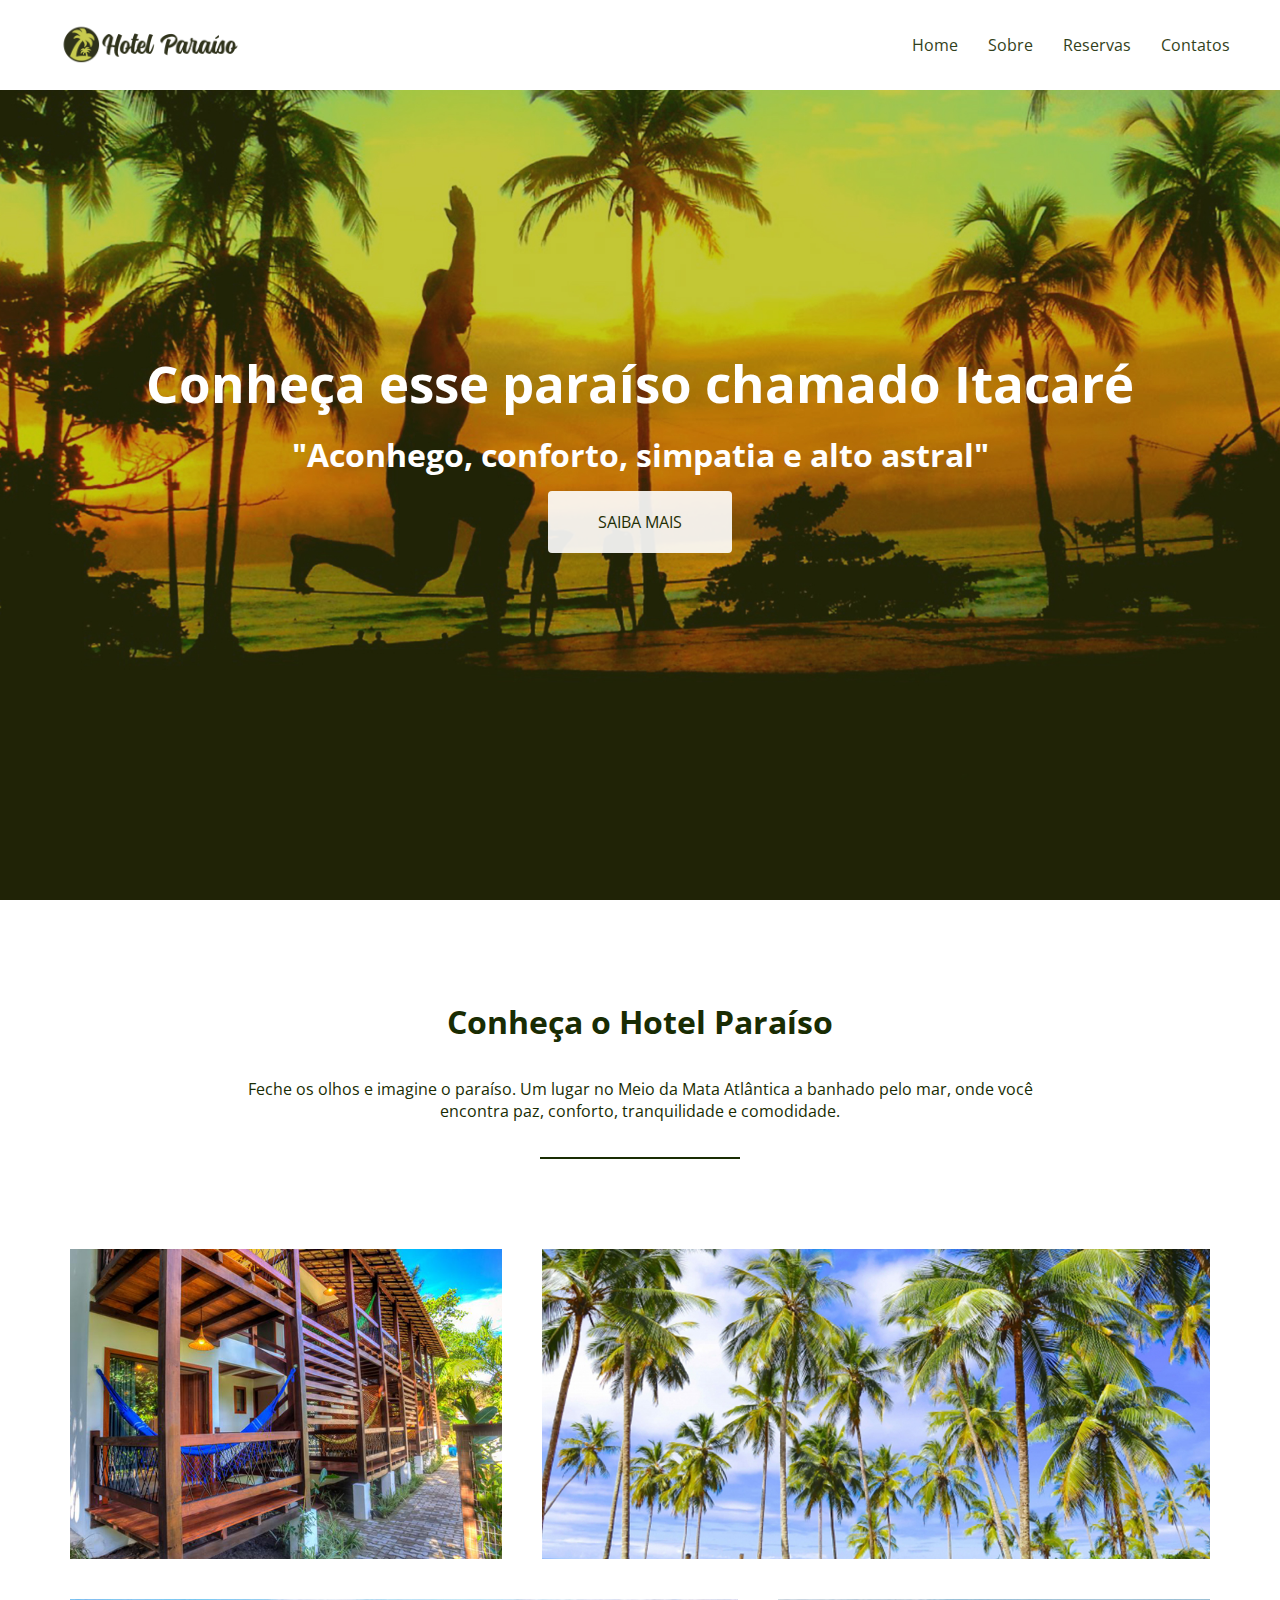
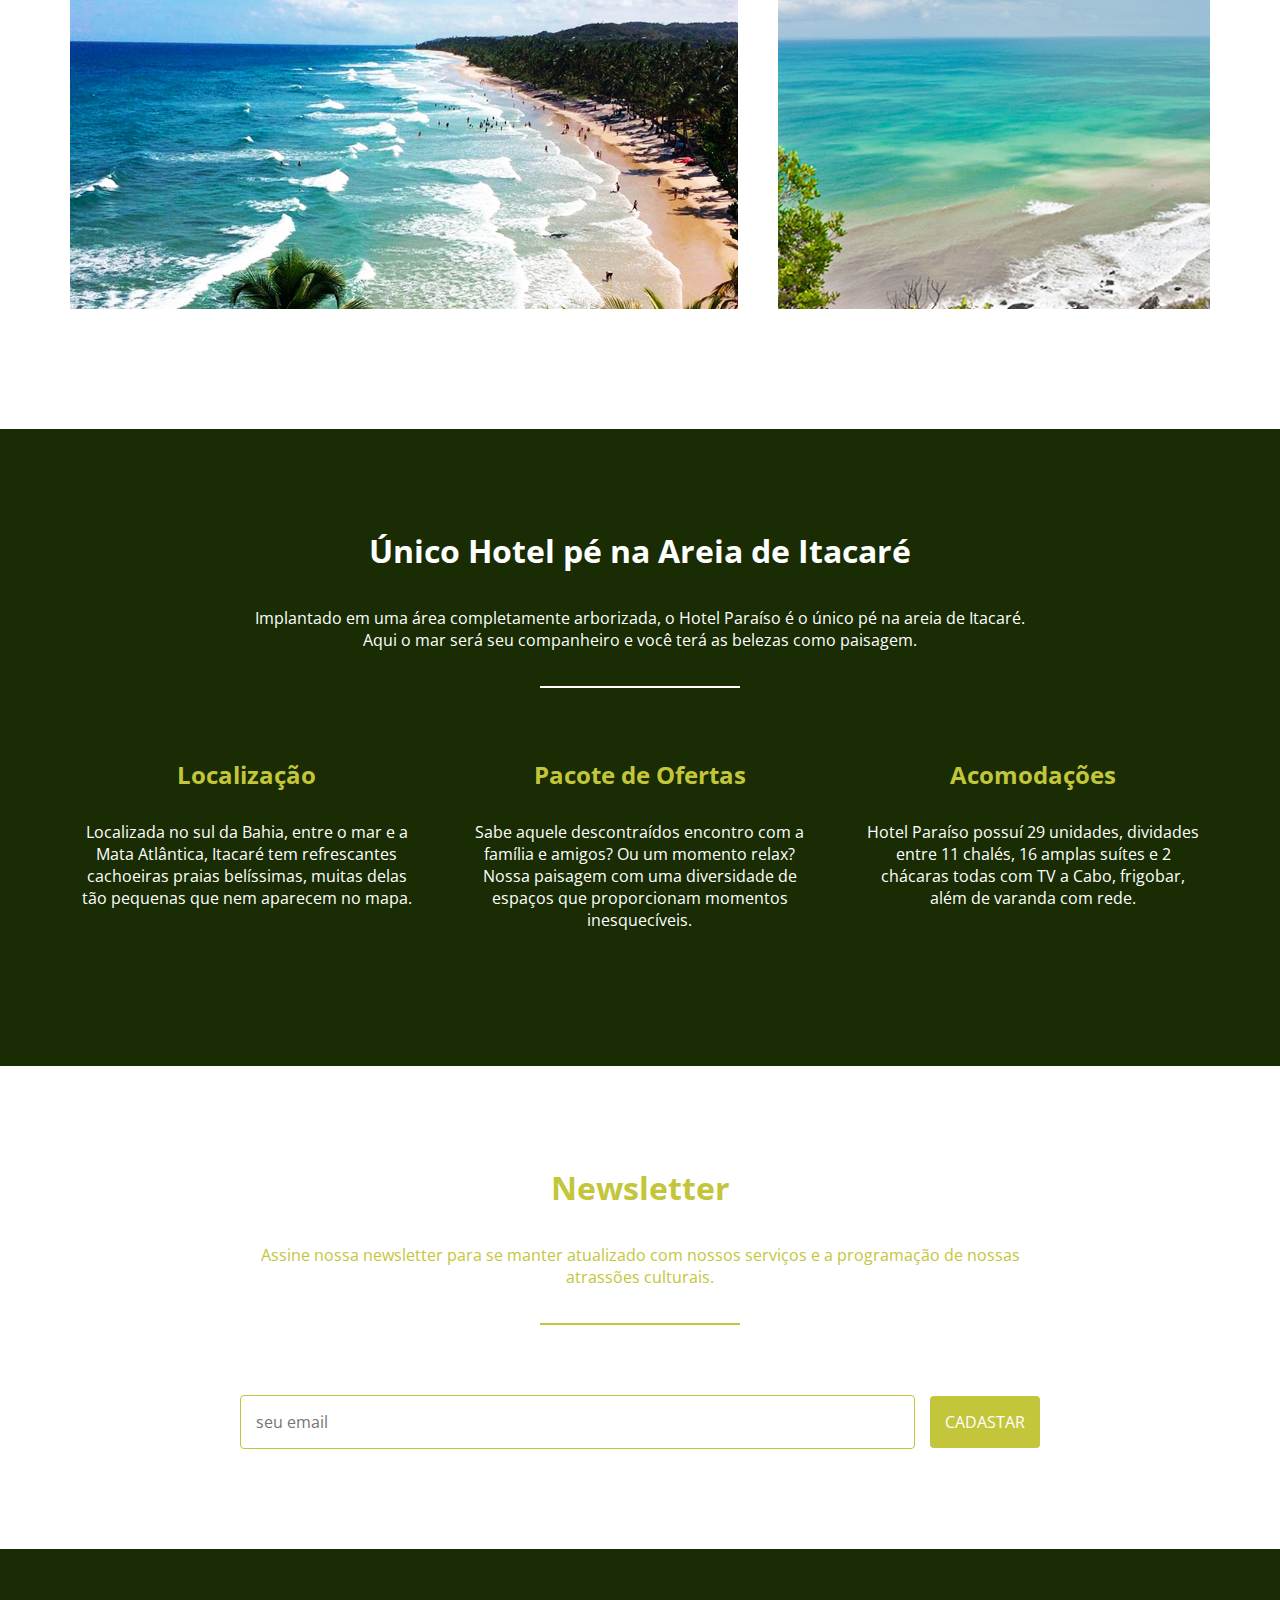
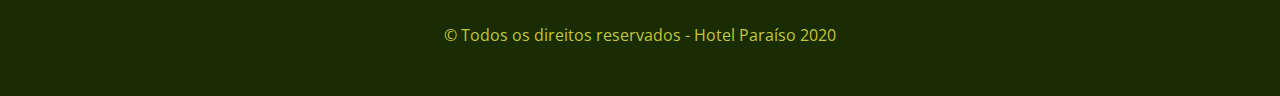
<file: index.html>
<!DOCTYPE html>
<html lang="pt-br">

<head>
    <meta charset="utf-8">
    <meta name="viewport" content="width=device-width, initial-scale=1">
    <title>Hotel Paraíso</title>
    <link rel="stylesheet" href="https://use.fontawesome.com/releases/v5.4.2/css/all.css" integrity="sha384-/rXc/GQVaYpyDdyxK+ecHPVYJSN9bmVFBvjA/9eOB+pb3F2w2N6fc5qB9Ew5yIns" crossorigin="anonymous">
    <link href="https://fonts.googleapis.com/css2?family=Open+Sans&display=swap" rel="stylesheet">
    <link href="https://fonts.googleapis.com/css2?family=Open+Sans:wght@300&display=swap" rel="stylesheet">
    <link rel="stylesheet" href="css/style.css">
</head>

<body>

<header>
    <a href="#"><img src="img/logo.png" alt="hotel paraiso"/></a>
    <nav>
            <li><a href="#">Home</a></li>
            <li><a href="#">Sobre</a></li>
            <li><a href="#">Reservas</a></li>
            <li><a href="#">Contatos</a></li>
    </nav>
</header>

<section class="hero">
    <h1>Conheça esse paraíso chamado Itacaré</h1>
    <h3>"Aconhego, conforto, simpatia e alto astral"</h3>
    <a class="btn" href="">Saiba mais</a>
</section>

<section class="conheca-o-hotel"> 
    <h3>Conheça o Hotel Paraíso</h3>
    <p>Feche os olhos e imagine o paraíso. Um lugar no Meio da Mata Atlântica a banhado pelo mar, onde você encontra paz, conforto, tranquilidade e comodidade.</p>
    <hr/>
    <ul class="grid">
        <li class="small" style="background-image: url('img/itacare-01.jpg');"> </li>
        <li class="large" style="background-image: url('img/itacare-02.jpg');"> </li>
        <li class="large" style="background-image: url('img/itacare-03.jpg');"> </li>
        <li class="small" style="background-image: url('img/itacare-04.jpg');"> </li>
    </ul>
</section>

<section class="caracteristicas">
    <h3>Único Hotel pé na Areia de Itacaré</h3>
    <p>Implantado em uma área completamente arborizada, o Hotel Paraíso é o único pé na areia de Itacaré. Aqui o mar será seu companheiro e você terá as belezas como paisagem. </p>
    <hr/>
    <ul class="grid">
        <li>
            <i class="fas fa-location-arrow"></i>
            <h4>Localização</h4>
            <p>Localizada no sul da Bahia, entre o mar e a Mata Atlântica, Itacaré tem refrescantes cachoeiras praias belíssimas, muitas delas tão pequenas que nem aparecem no mapa. </p>
        </li>
        <li>
            <i class="fas fa-gift"></i>
            <h4>Pacote de Ofertas</h4>
            <p>Sabe aquele descontraídos encontro com a família e amigos? Ou um momento relax? Nossa paisagem com uma diversidade de espaços que proporcionam momentos inesquecíveis. </p>
        </li>
        <li>
            <i class="fas fa-home"></i>
            <h4>Acomodações</h4>
            <p>Hotel Paraíso possuí 29 unidades, dividades entre 11 chalés, 16 amplas suítes e 2 chácaras todas com TV a Cabo, frigobar, além de varanda com rede. </p>
        </li>
    </ul>
</section>

<section class="newsletter">
    <h3>Newsletter</h3>
    <p>Assine nossa newsletter para se manter atualizado com nossos serviços e a programação de nossas atrassões culturais.</p>
    <hr/>
    <form>
        <input input="txt" placeholder="seu email">
        <button>Cadastar</button>
    </form>

</section>

<footer>
    <ul>
        <li><a href=""><i class="fab fa-facebook"></i></a></li>
        <li><a href=""><i class="fab fa-instagram"></i></a></li>
        <li><a href=""><i class="fab fa-snapchat"></i></a></li>
        <li><a href=""><i class="fab fa-pinterest"></i></a></li>
    </ul>
    <p>&copy; Todos os direitos reservados - Hotel Paraíso 2020</p>
</footer>

</body>

</html>
</file>
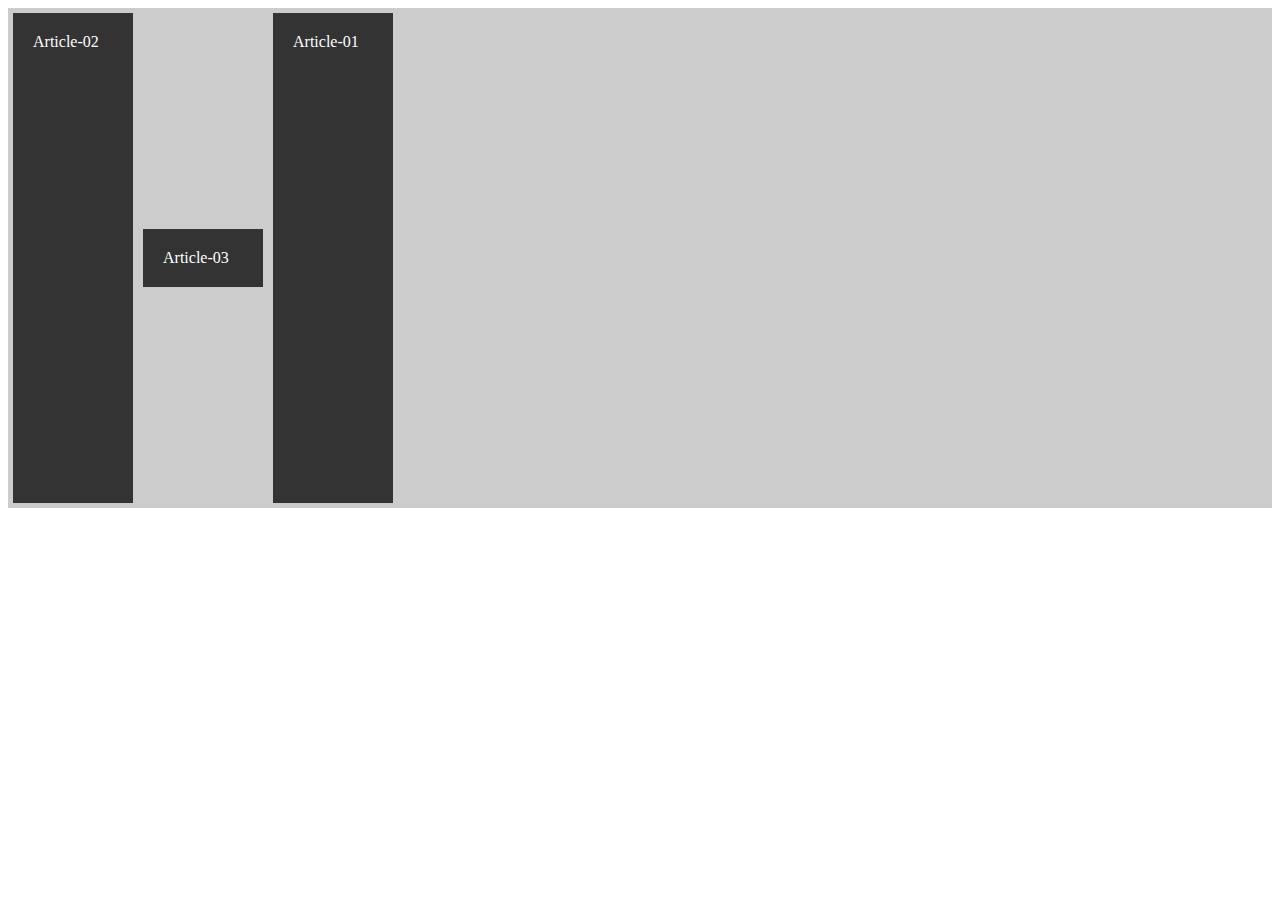
<file: flexbox/flex.html>
<!DOCTYPE html>
<html lang="pt-br">

<head>
    <meta name="viewport" content="width=divice-width, initial-scale=1">
    <meta charset="utf-8">
    <title>Flexbox</title>
    <link rel="stylesheet" href="css/estilo.css">
</head>

<body>

<section class="container">

<article class="item article-01">
    Article-01
</article>

<article class="item article-02">
    Article-02
</article>

<article class="item article-03">
    Article-03
</article>

</section>
</body>
</html>
</file>
<file: flexbox/css/estilo.css>
.container{
    background-color: #ccc;
    height: 500px;
    display: flex;
    
    flex-direction: row;
    /* column, row-reverse, column-reverse */
    
    flex-wrap: nowrap;
    /* wrap, nowrap */
    
    flex-flow: row nowrap; 
    /* Forma resumida de escrever o FLEX-DIRECTION e FLEX-WRAP. */ 

    justify-content: flex-start;
    /* flex-start, flex-end, center, space-betwen, space-around */
    
    align-items: stretch;
    /* stretch, flex-start, flex-end, center, baseline */

    align-content: stretch;
    /* stretch, flex-start, flex-end, center, space-between, space-around */


}
.item{
    background-color: #333;
    color: #fff;
    padding: 20px;
    margin: 5px;
    width: 80px;
}

.article-01{order: 3;}
.article-02{order: 1;}
.article-03{order: 2; align-self: center ;} 

/* aling-self: center
center, flex-start, flex-end, baseline, stretch, auto(valor padrão)
</file>
<file: css/style.css>
@charset "UTF-8";

/*RESET*/
*{
    margin: 0;
    padding: 0;
    font-size: 100%;
    box-sizing: border-box;
    font-family:  'Open Sans', sans-serif;;
}

nav, ul{
    list-style: none;
}

a{
    text-decoration: none;
    cursor: pointer;
    opacity: 0.9;
}

a:hover{
    opacity: 1;

}

/*HEADER*/

header{
    width: 100%;
    position: absolute;
    top: 0;
    left: 0;
    display: flex;
    justify-content: space-between;
    align-items: center;
    padding: 20px 50px;
    background-color: #fff;
}

header img{
    width: 200px;

}

header nav{
    display: flex;
}

header li a{
    color: #192c03;
}
header li{
    margin: 0px 15px;
}
header li:first-child{
    margin-left: 0;
}
header li:last-child{
    margin-right: 0;
}
@media(max-width: 700px){
    header{
        flex-direction: column;
    }
    header img{
        margin-bottom: 15px; 
    }
}

/*HERO*/

.hero{
    background-image: url(../img/hero.jpg);
    background-size: cover;
    min-height: 100vh;
    color: #fff;
    display: flex;
    justify-content: center;
    align-items: center;
    flex-direction: column;
    text-align: center;
}

@media(max-width: 700px){
    .hero h1{
        font-size: 2.5rem;
    }
    .hero h3{
        font-size: 1.5rem; 
    }
}

.hero h1{
    font-size: 3.2rem;
    margin-bottom: 15px;

}

.hero h3{
    font-size: 2rem;
    margin-bottom: 15px;

}
.hero .btn{
    background-color: #fff;
    border-radius: 4px;
    color: #192c03;
    padding: 20px 50px;
    text-transform: uppercase;
}

/*CONHEÇA O HOTEL */

.conheca-o-hotel{
    display: flex;
    flex-direction: column;
    align-items: center;
    padding: 100px 50px;
}

.conheca-o-hotel h3{
    font-size: 2rem;
    margin-bottom: 35px;
    color: #192c03;
    text-align: center;

}

.conheca-o-hotel p{
    max-width: 800px;
    margin-bottom: 35px;
    color: #192c03;
    text-align: center;

}

.conheca-o-hotel hr{
    width: 200px;
    height: 2px;
    background-color: #192c03;
    margin-bottom: 70px;
    border: none;
}

.conheca-o-hotel .grid{
    width: 100%;
    display: flex;
    flex-wrap: wrap;

}

.conheca-o-hotel .grid li{
    height: 350px;
    padding: 20px;
    border-radius: 4px;
    background-clip: content-box;
    background-size: cover;
    background-position: center;
}

.conheca-o-hotel .grid li.small{
    flex-basis: 40%;
}

.conheca-o-hotel .grid li.large{
    flex-basis: 60%;

}

@media(max-width: 700px){
    .conheca-o-hotel .grid li.small, .conheca-o-hotel .grid li.large{
        flex-basis: 100%;

    }

}

/*CARACTRISTICAS */

.caracteristicas{
    background-color: #192c03;
    display: flex;
    flex-direction: column;
    align-items: center;
    padding: 100px 50px;
}

.caracteristicas h3{
    font-size: 2rem;
    margin-bottom: 35px;
    color: #fff;
    text-align: center;

}

.caracteristicas p{
    max-width: 800px;
    margin-bottom: 35px;
    color: #fff;
    text-align: center;

}

.caracteristicas hr{
    width: 200px;
    height: 2px;
    background-color: #fff;
    margin-bottom: 70px;
    border: none;
}

.caracteristicas .grid{
    width: 100%;
    display: flex;

}

.caracteristicas .grid li{
    padding: 0 30px;
    text-align: center;

}

.caracteristicas .grid li i{
    color: #c3c63b;
    font-size: 3.5rem;
    margin-bottom: 30px;

}

.caracteristicas .grid li h4{
    font-size: 1.5rem;
    color: #c3c63b;
    margin-bottom: 30px;

}

.caracteristicas .grid li p{
    color: #fff;
}

@media(max-width: 850px){
    .caracteristicas .grid{
        flex-direction: column;

    }

}

/*NEWSLETTER*/

.newsletter{
    display: flex;
    flex-direction: column;
    align-items: center;
    padding: 100px 50px;

}

.newsletter h3{
    font-size: 2rem;
    margin-bottom: 35px;
    color: #c3c63b;
    text-align: center;

}

.newsletter p{
    max-width: 800px;
    margin-bottom: 35px;
    color: #c3c63b;
    text-align: center;

}

.newsletter hr{
    width: 200px;
    height: 2px;
    background-color: #c3c63b;
    margin-bottom: 70px;
    border: none;
}

.newsletter form{
    display: flex;
    align-items: center;
    justify-content: center;
    flex-wrap: wrap;
    width: 80%;
    max-width: 800px;

}

.newsletter input{
    padding: 15px;
    border: 1px solid #c3c63b;
    border-radius: 4px;
    margin-right: 15px;
    flex: 1;

}

.newsletter button{
    padding: 15px;
    background-color: #c3c63b;
    color: #fff;
    text-transform: uppercase;
    border: none;
    border-radius: 4px;
    cursor: pointer;
}

@media(max-width: 700px){
    .newsletter input{
       flex-basis: 100%;
       margin-bottom: 15px;


    }

}

/*FOOTER*/

footer{
    display: flex;
    flex-direction: column;
    background-color: #192c03;
    padding: 50px 0;
    align-items: center;

}

footer ul{
    display: flex;
    margin-bottom: 25px;

}

footer ul li{
    margin-right: 10px;
}

footer ul li:last-child{
    margin-right: 0;
}

footer ul li a{
    color: #c3c63b;
    font-size: 2rem;

}

footer p{
    color: #c3c63b;
    text-align: center;
}
</file>
